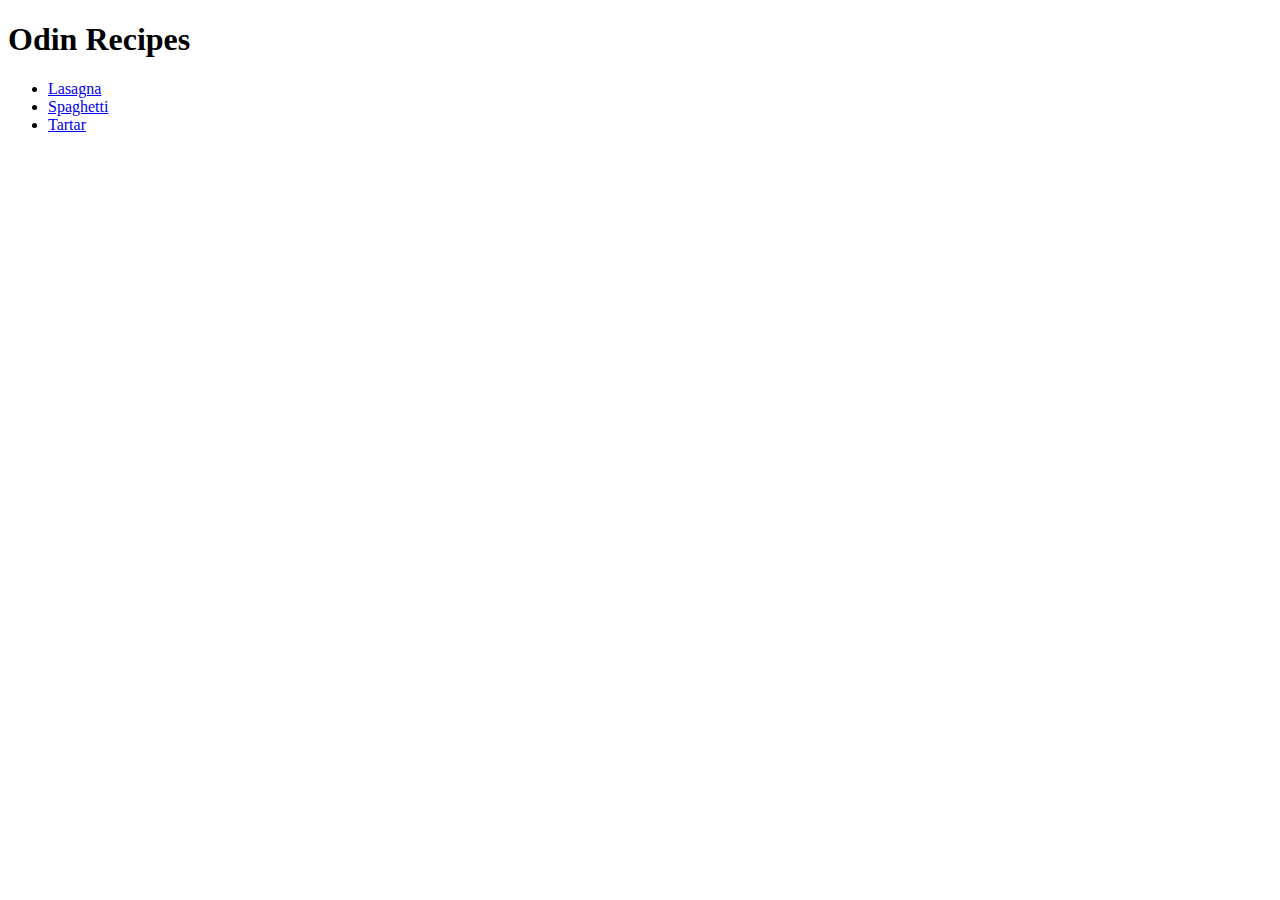
<file: odin-recipes/index.html>
<!DOCTYPE html>
<html>
    <head>
        <meta charset="UTF-8" lang="en">
        <title>Odin Recipes</title>
    </head>

    <body>
        <h1>Odin Recipes</h1>
        <ul id="recipes">
            <li><a href="recipes/lasagna.html">Lasagna</a></li>
            <li><a href="recipes/spaghetti.html">Spaghetti</a></li>
            <li><a href="recipes/tartar.html">Tartar</a></li>
        </ul>
    </body>
</html>
</file>
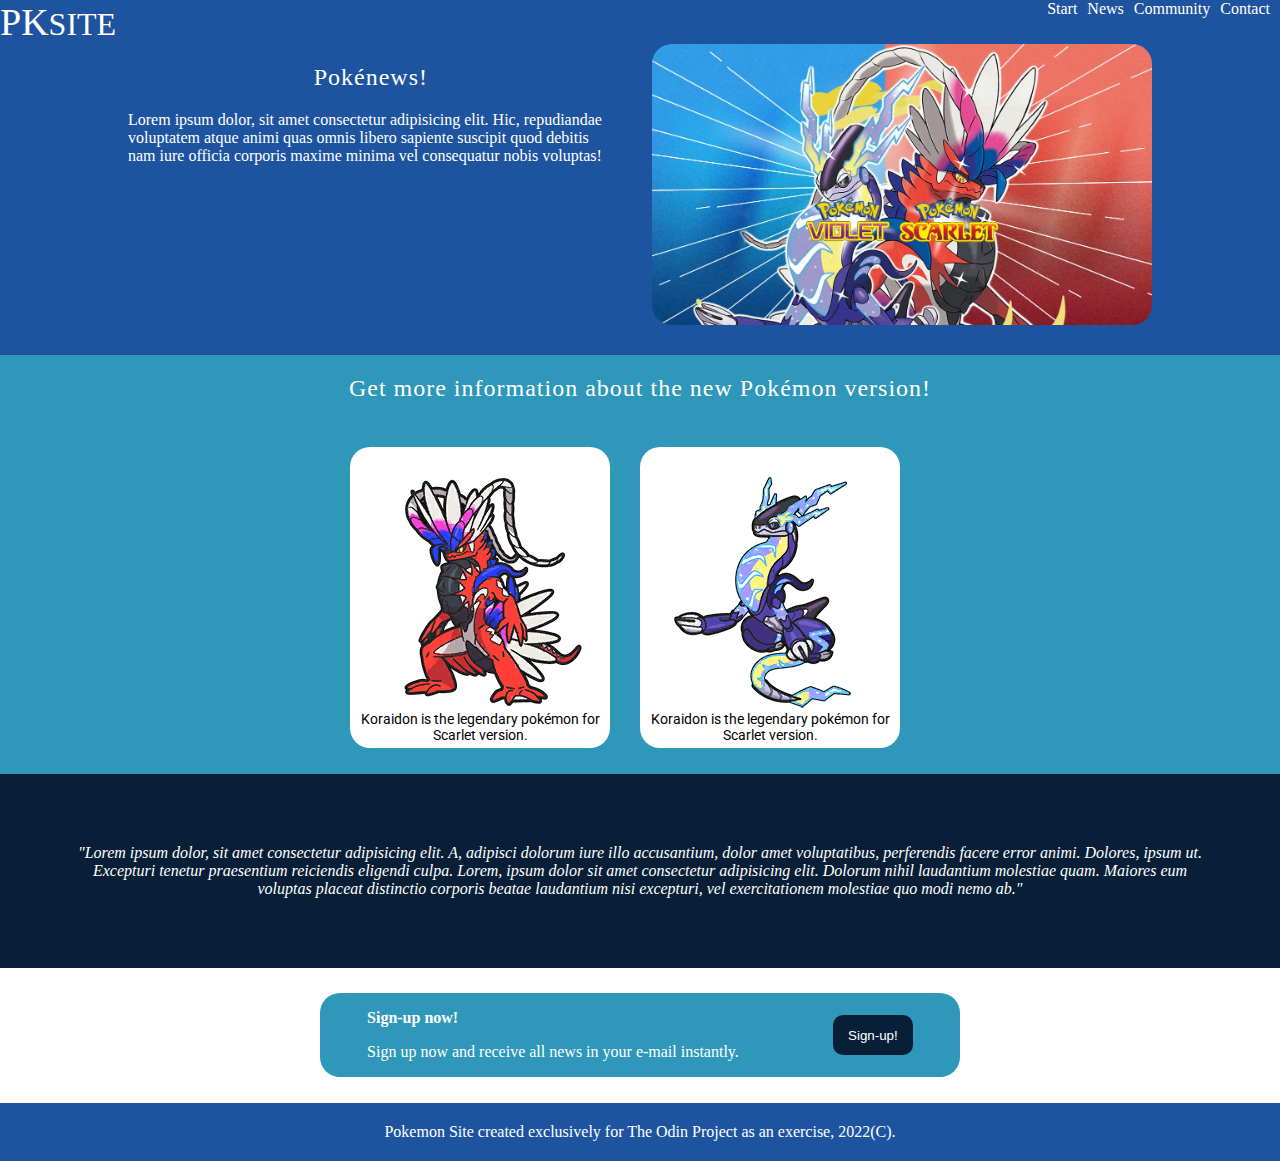
<file: pk-landing-page/index.html>
<!DOCTYPE html>
<html>
  <head>
    <meta charset="UTF-8" lang="en" />
    <title>Pokémon Landing Page!</title>
    <link rel="stylesheet" href="styles.css" />
  </head>
  <body>
    <div id ="container">
      <div id="section-1">
        <div id="header-nav-bar">
          <header><span>PK</span>SITE</header>
          <nav>
            <ul>
              <li><a href="#">Start</a></li>
              <li><a href="#">News</a></li>
              <li><a href="#">Community</a></li>
              <li><a href="#">Contact</a></li>
            </ul>
          </nav>
        </div>
        <div id="news-header">
          <div class="news-a">
            <h2>Pokénews!</h2>
            <p>Lorem ipsum dolor, sit amet consectetur adipisicing elit. Hic, repudiandae voluptatem atque animi quas omnis libero sapiente suscipit quod debitis nam iure officia corporis maxime minima vel consequatur nobis voluptas!</p>
          </div>
          <div class="news-b">
            <img src="images/pk_bg.webp" alt="Pokémon Scarlet/Violet" width="500px">
          </div>
        </div>
      </div>
      
      <div id="section-2">
        <h2>Get more information about the new Pokémon version!</h2>
        <div id="side-content">
          <div class="square">
            <img src="images/koraidon.webp" alt="Koraidon">
            <br><span class="sq-text">Koraidon is the legendary pokémon for Scarlet version.</span>
          </div>
          <div class="square">
            <img src="images/miraidon.webp" alt="Miraidon">
            <br><span class="sq-text">Koraidon is the legendary pokémon for Scarlet version.</span>
          </div>
        </div>
        <div id="reminder">
          "Lorem ipsum dolor, sit amet consectetur adipisicing elit. A, adipisci dolorum iure illo accusantium, dolor amet voluptatibus, perferendis facere error animi. Dolores, ipsum ut. Excepturi tenetur praesentium reiciendis eligendi culpa.
          Lorem, ipsum dolor sit amet consectetur adipisicing elit. Dolorum nihil laudantium molestiae quam. Maiores eum voluptas placeat distinctio corporis beatae laudantium nisi excepturi, vel exercitationem molestiae quo modi nemo ab."
        </div>
      </div>

      <div id="section-3">
        <div id="sign-up">
          <div id="sign-up-bar">
            <h3>Sign-up now!</h3>
            <p>Sign up now and receive all news in your e-mail instantly.</p>
          </div>
          <button>Sign-up!</button>
        </div>
      </div>
      <footer>Pokemon Site created exclusively for The Odin Project as an exercise, 2022(C).</footer>
    </div>
  </body>
</html>
</file>
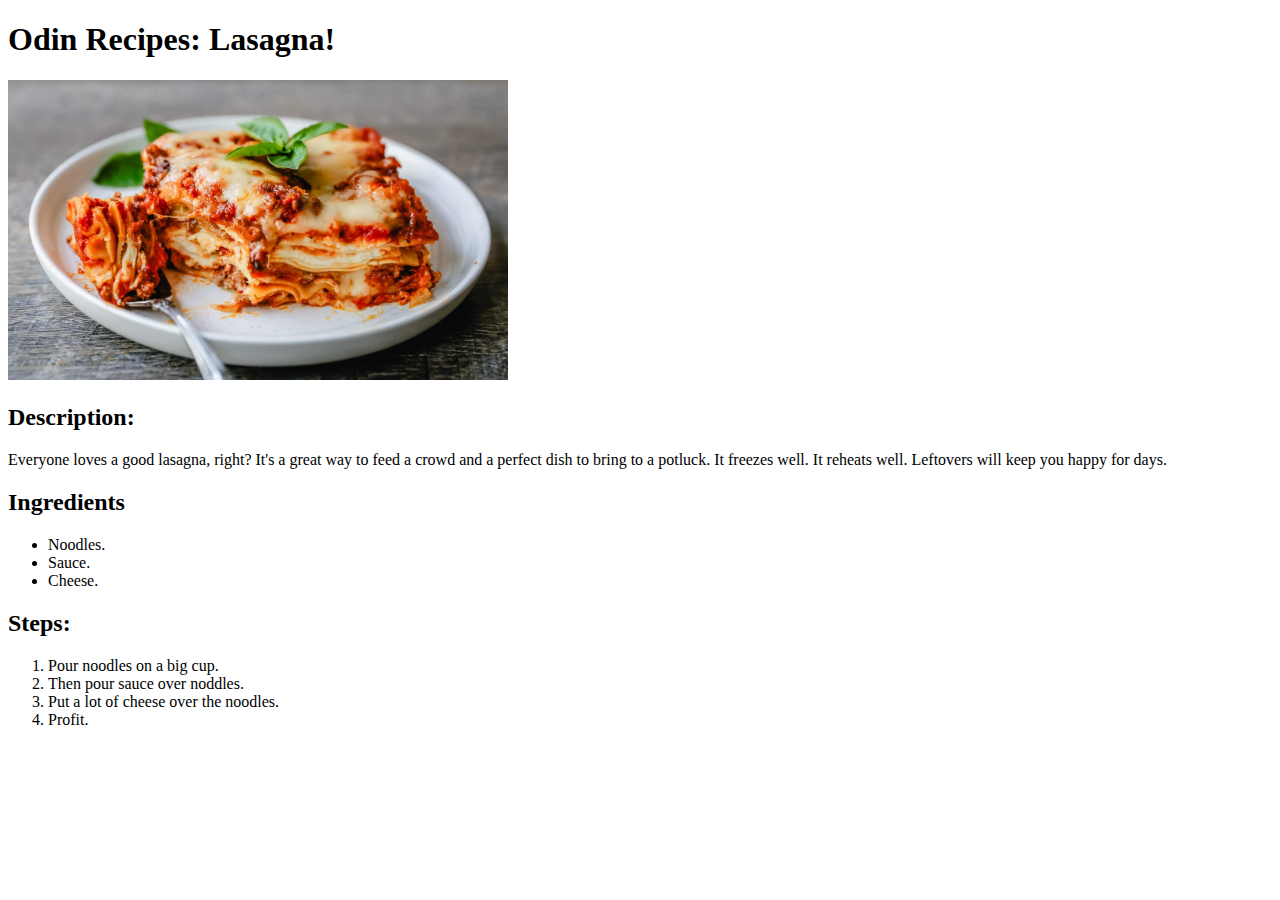
<file: odin-recipes/recipes/lasagna.html>
<!DOCTYPE html>
<html>
    <head>
        <meta charset="UTF-8" lang="en">
        <title>Odin Recipes</title>
    </head>

    <body>
        <h1>Odin Recipes: Lasagna!</h1>
        <img src="../images/lasagna.jpg" width="500">

        <h2>Description:</h2>
        <p>Everyone loves a good lasagna, right? It's a great way to feed a crowd and a perfect dish to bring to a potluck. It freezes well. It reheats well. Leftovers will keep you happy for days.</p>
    
        <h2>Ingredients</h2>
        <ul id="ingredients">
            <li>Noodles.</li>
            <li>Sauce.</li>
            <li>Cheese.</li>
        </ul>

        <h2>Steps:</h2>
        <ol id="steps">
            <li>Pour noodles on a big cup.</li>
            <li>Then pour sauce over noddles.</li>
            <li>Put a lot of cheese over the noodles.</li>
            <li>Profit.</li>
        </ol>
    </body>
</html>
</file>
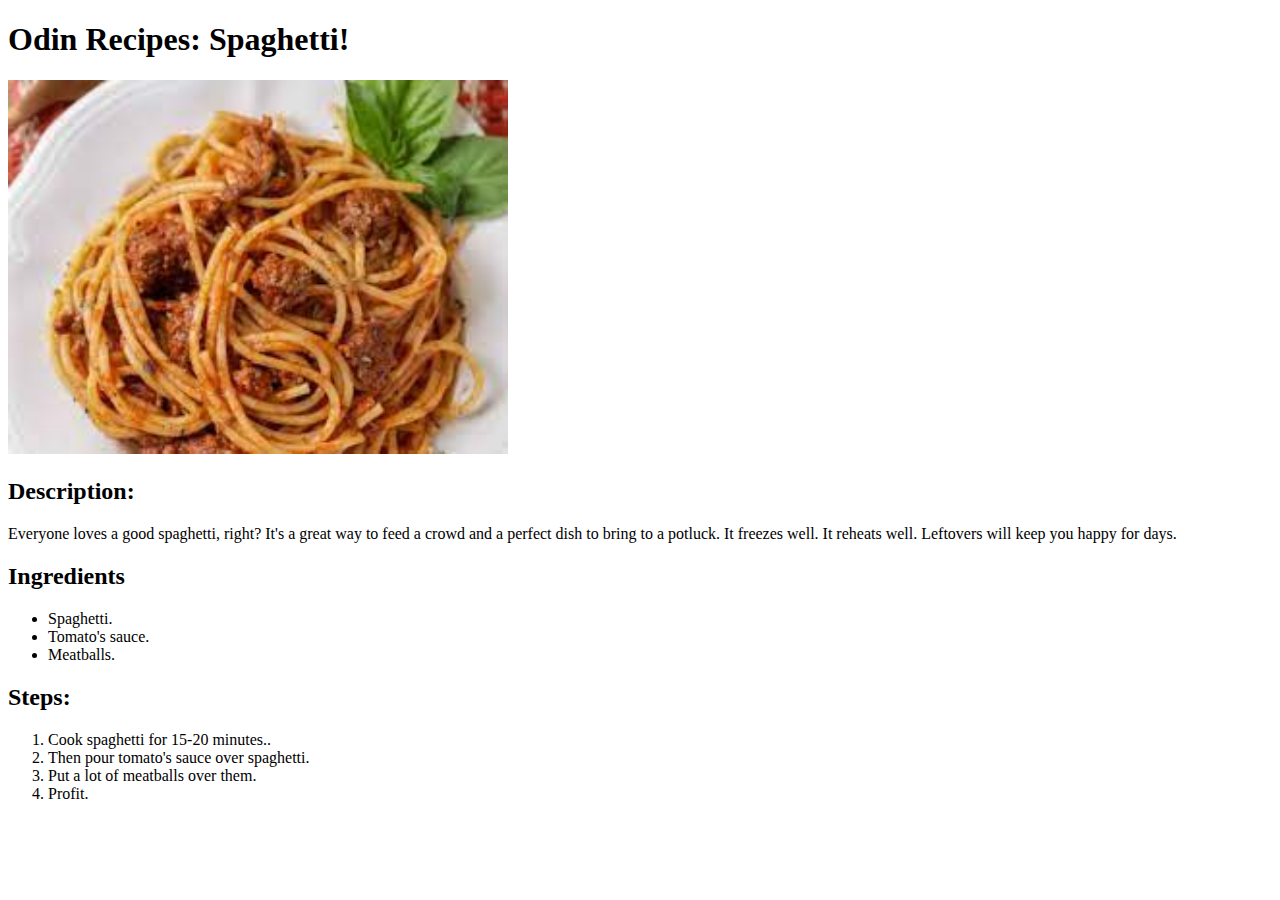
<file: odin-recipes/recipes/spaghetti.html>
<!DOCTYPE html>
<html>
    <head>
        <meta charset="UTF-8" lang="en">
        <title>Odin Recipes</title>
    </head>

    <body>
        <h1>Odin Recipes: Spaghetti!</h1>
        <img src="../images/spaghetti.jpg" width="500">

        <h2>Description:</h2>
        <p>Everyone loves a good spaghetti, right? It's a great way to feed a crowd and a perfect dish to bring to a potluck. It freezes well. It reheats well. Leftovers will keep you happy for days.</p>
    
        <h2>Ingredients</h2>
        <ul id="ingredients">
            <li>Spaghetti.</li>
            <li>Tomato's sauce.</li>
            <li>Meatballs.</li>
        </ul>

        <h2>Steps:</h2>
        <ol id="steps">
            <li>Cook spaghetti for 15-20 minutes..</li>
            <li>Then pour tomato's sauce over spaghetti.</li>
            <li>Put a lot of meatballs over them.</li>
            <li>Profit.</li>
        </ol>
    </body>
</html>
</file>
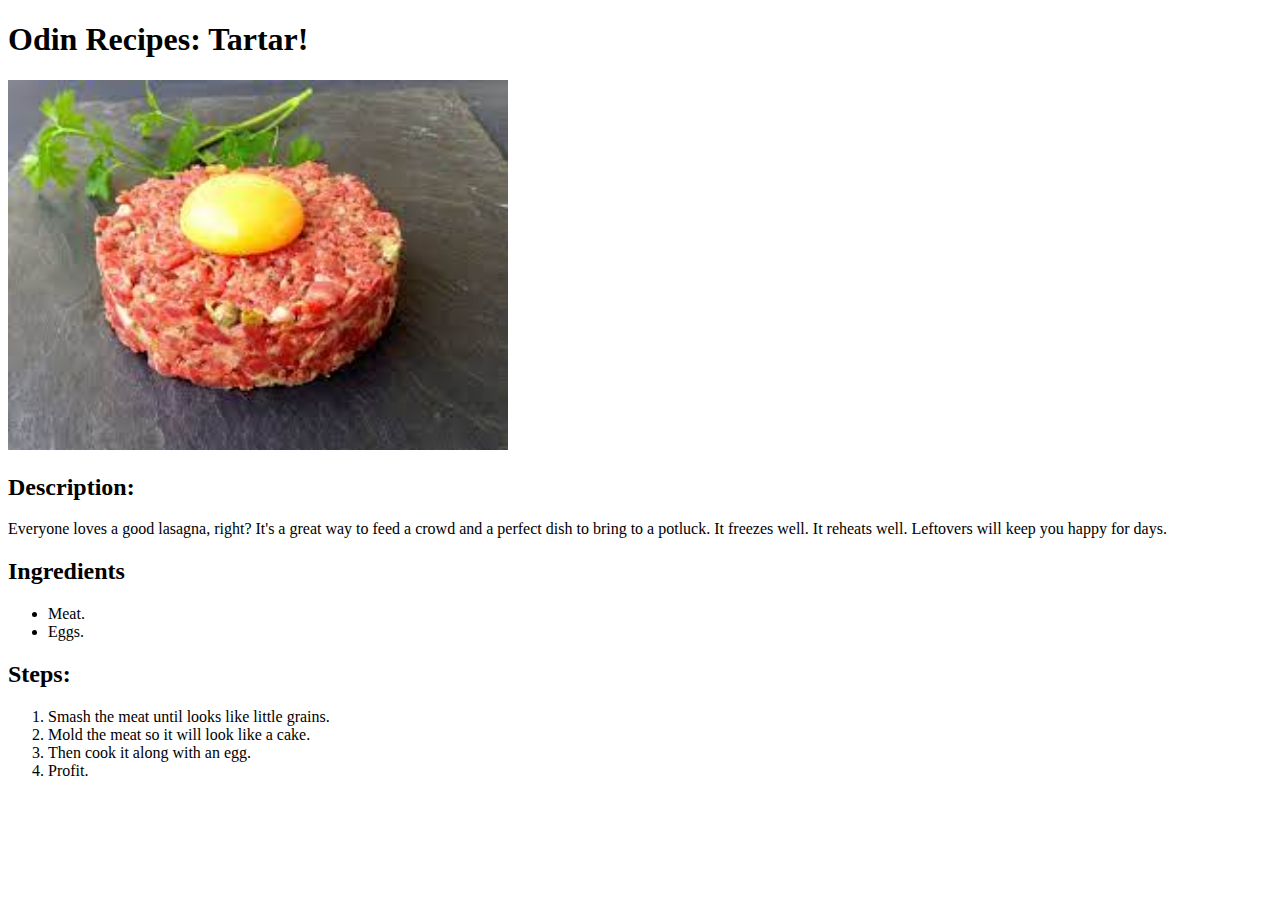
<file: odin-recipes/recipes/tartar.html>
<!DOCTYPE html>
<html>
    <head>
        <meta charset="UTF-8" lang="en">
        <title>Odin Recipes</title>
    </head>

    <body>
        <h1>Odin Recipes: Tartar!</h1>
        <img src="../images/tartar.jpg" width="500">

        <h2>Description:</h2>
        <p>Everyone loves a good lasagna, right? It's a great way to feed a crowd and a perfect dish to bring to a potluck. It freezes well. It reheats well. Leftovers will keep you happy for days.</p>
    
        <h2>Ingredients</h2>
        <ul id="ingredients">
            <li>Meat.</li>
            <li>Eggs.</li>
        </ul>

        <h2>Steps:</h2>
        <ol id="steps">
            <li>Smash the meat until looks like little grains.</li>
            <li>Mold the meat so it will look like a cake.</li>
            <li>Then cook it along with an egg.</li>
            <li>Profit.</li>
        </ol>
    </body>
</html>
</file>
<file: pk-landing-page/styles.css>
@import url("https://fonts.googleapis.com/css2?family=Roboto:ital,wght@1,500&display=swap");
@import url("https://fonts.cdnfonts.com/css/hero-new");

:root {
  --first-color: #081f37;
  --second-color: #5fc9f3;
  --third-color: #2e97ba;
  --fourth-color: #1e549f;
  --bg: #fff;
  --black: #000;
}

* {
  box-sizing: border-box;
}

body  {
  margin: 0 auto;
  color: var(--bg);
}

/* LINKS AND HEADING */
a {
  color: var(--bg);
  text-decoration: none;
}

a:hover {
  color: var(--second-color);
  text-decoration: dashed;
}

h2 {
  text-align: center;
  font-family: 'Hero';
  font-weight: 400;
  letter-spacing: 1px;
}

h3 {
  font-size: 16px;
}

/* SECTION ONE */ 
#section-1 {
  display: flex;
  flex-direction: column;
  padding-bottom: 2%;
  background: var(--fourth-color);
}

header {
  font-size: 32px;
  font-family: 'Hero';
}

header > span {
  font-size: 38px;
}

#header-nav-bar {
  display: flex;
  justify-content: space-between;
}

nav > ul {
  display: flex;
  list-style-type: none;
  margin: 0 auto;
}

nav > ul > li {
  padding-right: 10px;
}

#news-header {
  display: flex;
}

.news-a {
  padding-left: 10%;
  padding-right: 3%;
}

.news-b {
  padding-right: 10%;
}

.news-b > img {
  border-radius: 20px;
}

/* SECTION TWO */
#section-2 {
  display: flex;
  flex-direction: column;
  background: var(--third-color);
}

#side-content {
  display: flex;
  justify-content: center;
  padding: 2% 0 2% 0;
}

.square {
  width: 260px;
  margin-right: 30px;
  background: var(--bg);
  color: var(--black);
  border-radius: 20px;
  padding: 5px;

  text-align: center;
  font-family: 'Roboto';
  font-size: 14px;
}

#reminder {
  text-align: center;
  padding: 70px;

  background: var(--first-color);
  font-style: italic;
}


/* SECTION THREE */
#section-3 {
  display: flex;
  flex-direction: column;
  padding-bottom: 2%;
}

#sign-up {
  display: flex;
  align-self: center;
  justify-content: space-around;
  width: 50%;
  margin-top: 2%;
  background: var(--third-color);
  border-radius: 20px;
}

button {
  display: flex;
  align-self: center;
  align-items: center;
  justify-content: center;
  width: 80px;
  height: 40px;
  color: var(--bg);
  background: var(--first-color);
  border-radius: 10px;
  border: none;
}

/* FOOTER */

footer {
  text-align: center;
  padding: 20px;
  background: var(--fourth-color);
}
</file>
